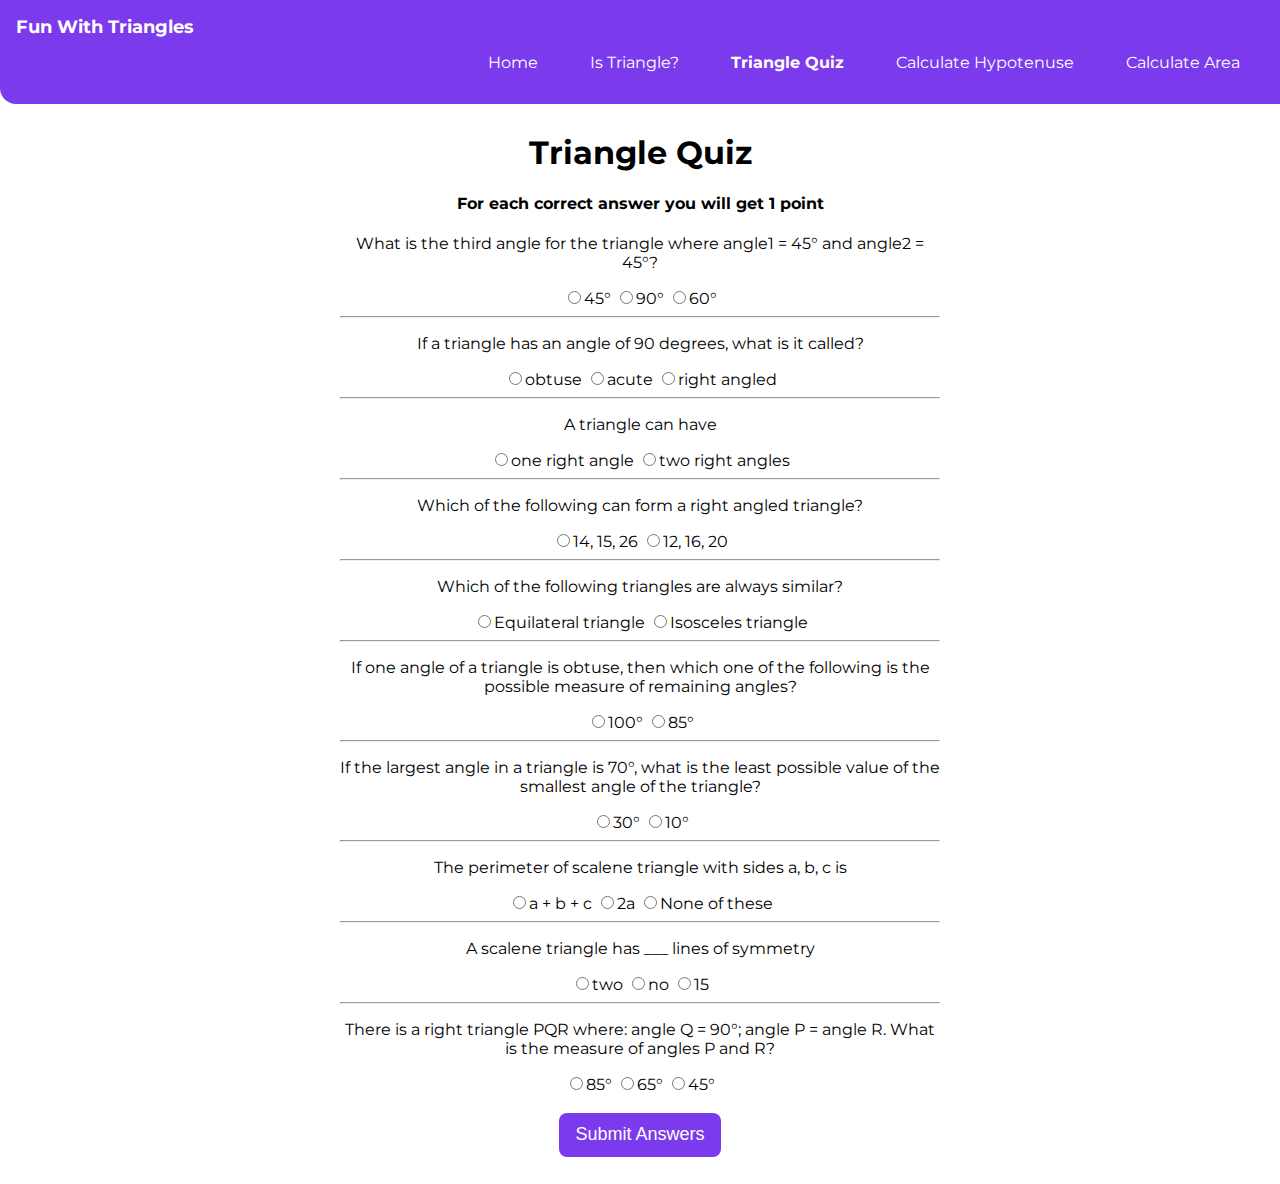
<file: quiz.html>
<!DOCTYPE html>
<html lang="en">

<head>
    <meta charset="UTF-8">
    <meta http-equiv="X-UA-Compatible" content="IE=edge">
    <meta name="viewport" content="width=device-width, initial-scale=1.0">
    <link rel="stylesheet" href="main.css">
    <title>Triangle Quiz</title>
</head>

<body>
    <nav class="navigation">
        <div class="nav-brand">Fun With Triangles</div>
        <ul class="list-non-bullet nav-pills">
            <li class="list-item-inline">
                <a class="link" href="index.html">Home</a>
            </li>
            <li class="list-item-inline">
                <a class="link" href="istriangle.html">Is Triangle?</a>
            </li>
            <li class="list-item-inline">
                <a class="link link-active" href="quiz.html">Triangle Quiz</a>
            </li>
            <li class="list-item-inline">
                <a class="link" href="hypotenuse.html">Calculate Hypotenuse</a>
            </li>
            <li class="list-item-inline">
                <a class="link" href="area.html">Calculate Area</a>
            </li>
        </ul>
    </nav>

    <div class="container container-center">
        <h1>Triangle Quiz</h1>
        <h4>For each correct answer you will get 1 point</h4>
        <form class="quiz-form">
            <div class="question-container">
                <p>What is the third angle for the triangle where angle1 = 45° and angle2 = 45°?</p>
                <label><input type="radio" name="question1" value="45°">45°</label>
                <label><input type="radio" name="question1" value="90°">90°</label>
                <label><input type="radio" name="question1" value="60°">60°</label>
            </div>
            <hr>
            <div class="question-container">
                <p>If a triangle has an angle of 90 degrees, what is it called?</p>
                <label><input type="radio" name="question2" value="obtuse">obtuse</label>
                <label><input type="radio" name="question2" value="acute">acute</label>
                <label><input type="radio" name="question2" value="right angled">right angled</label>
            </div>
            <hr>
            <div class="question-container">
                <p>A triangle can have</p>
                <label><input type="radio" name="question3" value="one right angle">one right angle</label>
                <label><input type="radio" name="question3" value="two right angles">two right angles</label>
            </div>
            <hr>
            <div class="question-container">
                <p>Which of the following can form a right angled triangle?</p>
                <label><input type="radio" name="question4" value="14, 15, 26">14, 15, 26</label>
                <label><input type="radio" name="question4" value="12, 16, 20">12, 16, 20</label>
            </div>
            <hr>
            <div class="question-container">
                <p>Which of the following triangles are always similar?</p>
                <label><input type="radio" name="question5" value="Equilateral triangle">Equilateral triangle</label>
                <label><input type="radio" name="question5" value="Isosceles triangle">Isosceles triangle</label>
            </div>
            <hr>
            <div class="question-container">
                <p>If one angle of a triangle is obtuse, then which one of the following is the possible measure of
                    remaining angles?</p>
                <label><input type="radio" name="question6" value="100°">100°</label>
                <label><input type="radio" name="question6" value="85°">85°</label>
            </div>
            <hr>
            <div class="question-container">
                <p>If the largest angle in a triangle is 70°, what is the least possible value of the smallest angle of
                    the triangle?</p>
                <label><input type="radio" name="question7" value="30°">30°</label>
                <label><input type="radio" name="question7" value="10°">10°</label>
            </div>
            <hr>
            <div class="question-container">
                <p>The perimeter of scalene triangle with sides a, b, c is</p>
                <label><input type="radio" name="question8" value="a + b + c">a + b + c</label>
                <label><input type="radio" name="question8" value="2a">2a</label>
                <label><input type="radio" name="question8" value="None of these">None of these</label>
            </div>
            <hr>
            <div class="question-container">
                <p>A scalene triangle has ___ lines of symmetry</p>
                <label><input type="radio" name="question9" value="two">two</label>
                <label><input type="radio" name="question9" value="no">no</label>
                <label><input type="radio" name="question9" value="15">15</label>
            </div>
            <hr>
            <div class="question-container">
                <p>There is a right triangle PQR where: angle Q = 90°; angle P = angle R. What is the measure of angles
                    P and R?</p>
                <label><input type="radio" name="question10" value="85°">85°</label>
                <label><input type="radio" name="question10" value="65°">65°</label>
                <label><input type="radio" name="question10" value="45°">45°</label>
            </div>
        </form>
        <br>
        <button id="submit-answer-button">Submit Answers</button>
        <br>
        <div id="output"></div>
    </div>
    <script src="quiz.js"></script>
</body>

</html>
</file>
<file: main.css>
@import url('https://fonts.googleapis.com/css2?family=Montserrat:wght@400;700&display=swap');

:root {
    --primary-color: #7C3AED;
    --dark-gray: #6B7280;
    --off-white: #F3F4F6;
}

body {
    font-family: 'Montserrat', sans-serif;
    margin: 0px;
}

.container {
    text-align: center;
    padding-left: 1rem;
    padding-right: 1rem;
}

.container-center {
    max-width: 600px;
    margin: auto;
    padding: 0.5rem;
}

.input-label {
    display: block;
    font-size: large;
    font-weight: 600;
}

.user-input {
    font-size: 14px;
    outline: #fff;
    padding: 0.6rem 1rem;
    margin: 1rem;
    border: 2px solid var(--primary-color);
    border-radius: 0.5rem;
    width: 100%;
    max-width: 258px;
}

button {
    background: var(--primary-color);
    border: none;
    color: #fff;
    padding: 0.7rem 1rem;
    border-radius: 0.5rem;
    font-size: large;
    cursor: pointer;
    outline: #fff;
    margin: auto;
    display: block;

}

.link {
    text-decoration: none;
    padding: 0.5rem 1rem;
    margin-top: 1rem;
}


.list-non-bullet {
    list-style: none;
}

.list-item-inline {
    display: inline;
    padding: 0rem 0.5rem;
}

.navigation {
    background-color: var(--primary-color);
    color: white;
    padding: 1rem;
    border-bottom-left-radius: 1rem;
}

.navigation .nav-brand {
    font-weight: bold;
    font-size: 1.1rem;
}

.navigation .link {
    color: white;
}

.navigation .nav-pills {
    text-align: right;
}

.navigation .link-active {
    font-weight: bold;
}

.hero {
    padding: 2rem;
}

.hero .hero-img {
    max-width: 350px;
    display: block;
    margin: auto;
}
</file>
